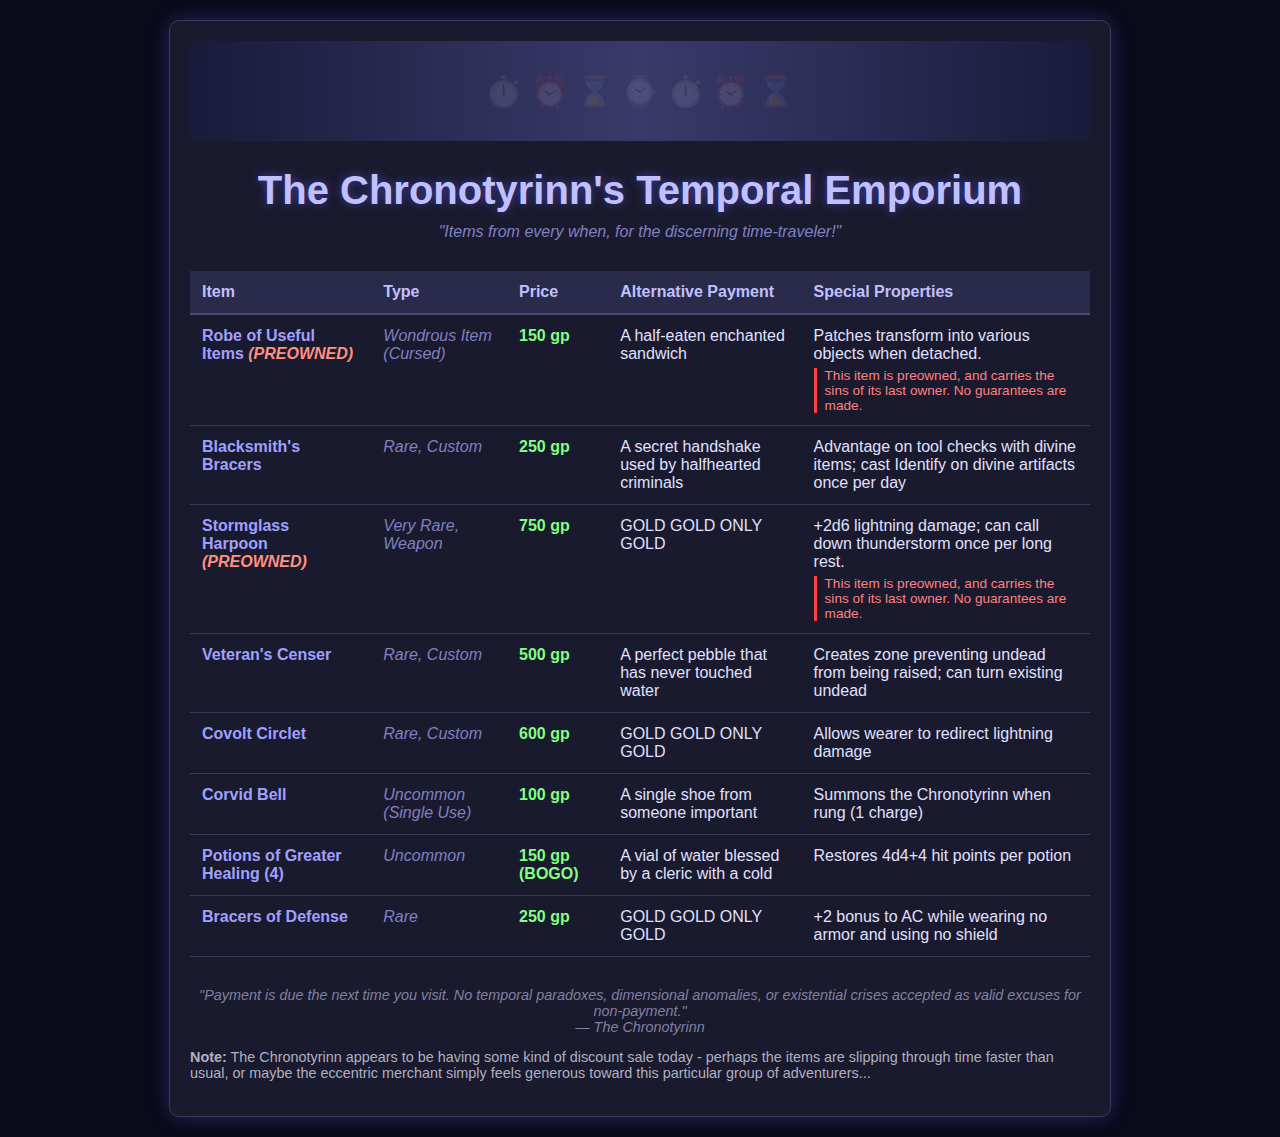
<file: Chronotyrinn.html>
<!DOCTYPE html>
<html>
<head>
    <style>
        body {
            font-family: "Trebuchet MS", Arial, sans-serif;
            background-color: #0a0a1a;
            color: #e0e0ff;
            margin: 0;
            padding: 20px;
        }
        .container {
            max-width: 900px;
            margin: 0 auto;
            background-color: #1a1a2e;
            border-radius: 10px;
            box-shadow: 0 0 20px rgba(100, 100, 255, 0.3);
            padding: 20px;
            border: 1px solid #3a3a5a;
        }
        h1 {
            text-align: center;
            color: #c0c0ff;
            font-size: 2.5em;
            margin-bottom: 10px;
            text-shadow: 0 0 10px rgba(100, 100, 255, 0.5);
        }
        .subtitle {
            text-align: center;
            color: #8080c0;
            font-style: italic;
            margin-bottom: 30px;
        }
        table {
            width: 100%;
            border-collapse: collapse;
            margin: 20px 0;
        }
        th {
            background-color: #2a2a4a;
            color: #c0c0ff;
            padding: 12px;
            text-align: left;
            border-bottom: 2px solid #4a4a6a;
        }
        td {
            padding: 12px;
            border-bottom: 1px solid #3a3a5a;
            vertical-align: top;
        }
        tr:hover {
            background-color: #2a2a3a;
        }
        .item-name {
            font-weight: bold;
            color: #a0a0ff;
        }
        .preowned {
            color: #ff9080;
            font-style: italic;
        }
        .item-type {
            font-style: italic;
            color: #8080c0;
        }
        .price {
            font-weight: bold;
            color: #80ff80;
        }
        .disclaimer {
            text-align: center;
            font-style: italic;
            margin-top: 30px;
            color: #8080a0;
            font-size: 0.9em;
        }
        .notes {
            font-size: 0.9em;
            color: #b0b0c0;
        }
        .curse {
            color: #ff8080;
            font-size: 0.85em;
            margin-top: 5px;
            border-left: 3px solid #ff4040;
            padding-left: 8px;
        }
        .header-image {
            width: 100%;
            height: 100px;
            background: linear-gradient(to right, #1a1a3a, #3a3a6a, #1a1a3a);
            border-radius: 8px;
            margin-bottom: 20px;
            display: flex;
            justify-content: center;
            align-items: center;
            position: relative;
            overflow: hidden;
        }
        .header-image::before {
            content: "⏱️ ⏰ ⌛ ⌚ ⏱️ ⏰ ⌛";
            position: absolute;
            opacity: 0.1;
            font-size: 30px;
            width: 100%;
            text-align: center;
        }
    </style>
</head>
<body>
    <div class="container">
        <div class="header-image"></div>
        <h1>The Chronotyrinn's Temporal Emporium</h1>
        <div class="subtitle">"Items from every when, for the discerning time-traveler!"</div>
        
        <table>
            <tr>
                <th>Item</th>
                <th>Type</th>
                <th>Price</th>
                <th>Alternative Payment</th>
                <th>Special Properties</th>
            </tr>
            <tr>
                <td class="item-name">Robe of Useful Items <span class="preowned">(PREOWNED)</span></td>
                <td class="item-type">Wondrous Item (Cursed)</td>
                <td class="price">150 gp</td>
                <td>A half-eaten enchanted sandwich</td>
                <td>
                    Patches transform into various objects when detached.
                    <div class="curse">This item is preowned, and carries the sins of its last owner. No guarantees are made.</div>
                </td>
            </tr>
            <tr>
                <td class="item-name">Blacksmith's Bracers</td>
                <td class="item-type">Rare, Custom</td>
                <td class="price">250 gp</td>
                <td>A secret handshake used by halfhearted criminals</td>
                <td>Advantage on tool checks with divine items; cast Identify on divine artifacts once per day</td>
            </tr>
            <tr>
                <td class="item-name">Stormglass Harpoon <span class="preowned">(PREOWNED)</span></td>
                <td class="item-type">Very Rare, Weapon</td>
                <td class="price">750 gp</td>
                <td>GOLD GOLD ONLY GOLD</td>
                <td>
                    +2d6 lightning damage; can call down thunderstorm once per long rest.
                    <div class="curse">This item is preowned, and carries the sins of its last owner. No guarantees are made.</div>
                </td>
            </tr>
            <tr>
                <td class="item-name">Veteran's Censer</td>
                <td class="item-type">Rare, Custom</td>
                <td class="price">500 gp</td>
                <td>A perfect pebble that has never touched water</td>
                <td>Creates zone preventing undead from being raised; can turn existing undead</td>
            </tr>
            <tr>
                <td class="item-name">Covolt Circlet</td>
                <td class="item-type">Rare, Custom</td>
                <td class="price">600 gp</td>
                <td>GOLD GOLD ONLY GOLD</td>
                <td>Allows wearer to redirect lightning damage</td>
            </tr>
            <tr>
                <td class="item-name">Corvid Bell</td>
                <td class="item-type">Uncommon (Single Use)</td>
                <td class="price">100 gp</td>
                <td>A single shoe from someone important</td>
                <td>Summons the Chronotyrinn when rung (1 charge)</td>
            </tr>
            <tr>
                <td class="item-name">Potions of Greater Healing (4)</td>
                <td class="item-type">Uncommon</td>
                <td class="price">150 gp (BOGO)</td>
                <td>A vial of water blessed by a cleric with a cold</td>
                <td>Restores 4d4+4 hit points per potion</td>
            </tr>
            <tr>
                <td class="item-name">Bracers of Defense</td>
                <td class="item-type">Rare</td>
                <td class="price">250 gp</td>
                <td>GOLD GOLD ONLY GOLD</td>
                <td>+2 bonus to AC while wearing no armor and using no shield</td>
            </tr>
        </table>
        
        <div class="disclaimer">
            "Payment is due the next time you visit. No temporal paradoxes, dimensional anomalies, or existential crises accepted as valid excuses for non-payment."<br>
            — The Chronotyrinn
        </div>
        
        <div class="notes">
            <p><strong>Note:</strong> The Chronotyrinn appears to be having some kind of discount sale today - perhaps the items are slipping through time faster than usual, or maybe the eccentric merchant simply feels generous toward this particular group of adventurers...</p>
        </div>
    </div>
</body>
</html>
</file>
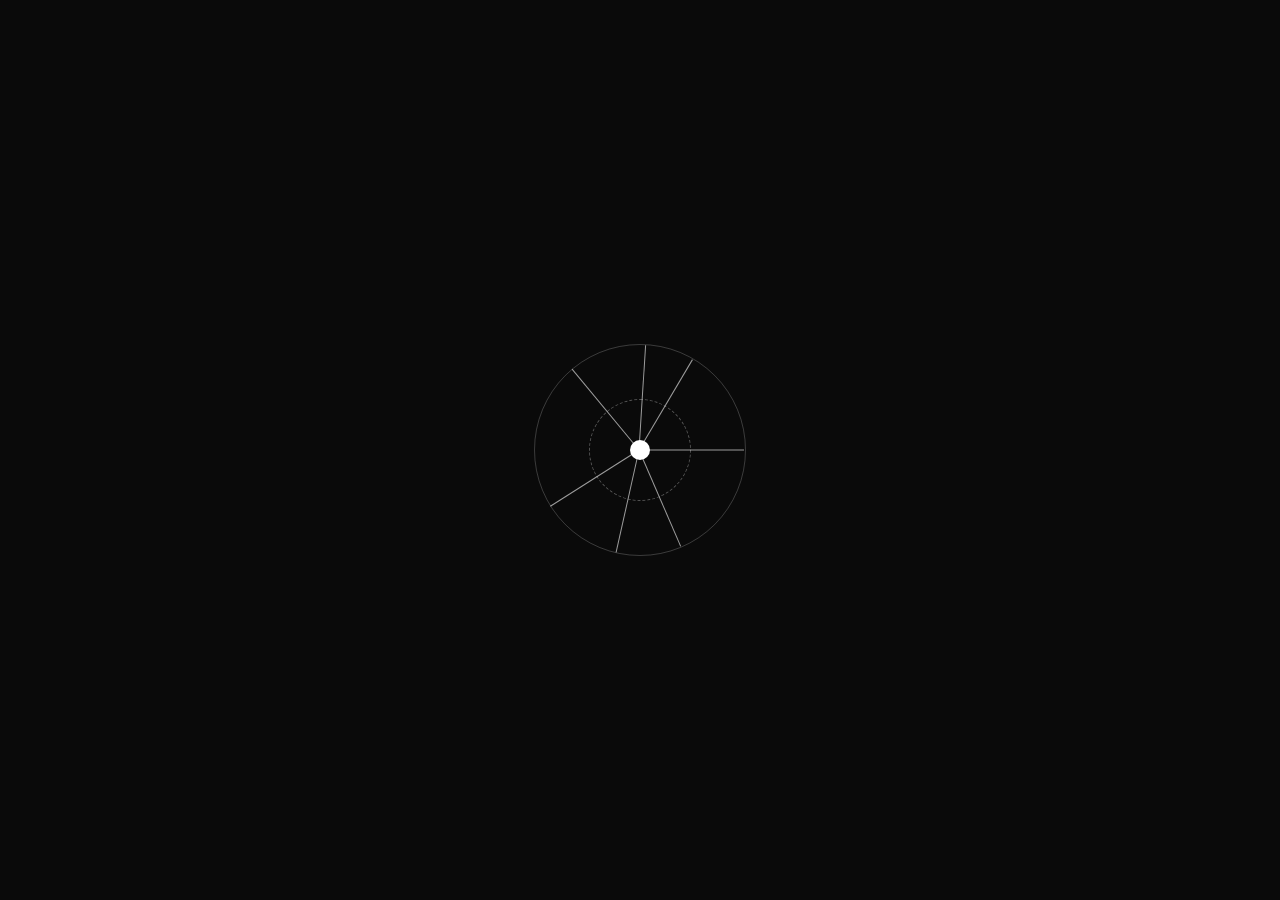
<file: css/throbber.html>
<!DOCTYPE html>
<html lang="en">
<head>
  <meta charset="UTF-8">
  <meta name="viewport" content="width=device-width, initial-scale=1.0">
  <title>Alpha Lupi Array Throbber</title>
  <style>
    body {
      display: flex;
      justify-content: center;
      align-items: center;
      height: 100vh;
      margin: 0;
      background-color: #0a0a0a;
    }
    
    .throbber-container {
      width: 200px;
      height: 200px;
      position: relative;
      animation: rotateThrobber 120s linear infinite;
    }
    
    .center-circle {
      position: absolute;
      width: 20px;
      height: 20px;
      background-color: #fff;
      border-radius: 50%;
      top: 50%;
      left: 50%;
      transform: translate(-50%, -50%);
      z-index: 10;
    }
    
    .orbit-circle {
      position: absolute;
      width: 210px;
      height: 210px;
      border: 1px solid rgba(255, 255, 255, 0.2);
      border-radius: 50%;
      top: 50%;
      left: 50%;
      transform: translate(-50%, -50%);
    }
    
    .inner-circle {
      position: absolute;
      width: 100px;
      height: 100px;
      border: 1px dashed rgba(255, 255, 255, 0.3);
      border-radius: 50%;
      top: 50%;
      left: 50%;
      transform: translate(-50%, -50%);
      animation: rotate 30s linear infinite;
    }
    
    .node {
      position: absolute;
      width: 12px;
      height: 12px;
      background-color: #fff;
      border-radius: 50%;
      transform: translate(-50%, -50%);
      opacity: 0;
    }
    
    .node-circle {
      position: absolute;
      border: 1px solid rgba(255, 255, 255, 0.5);
      border-radius: 50%;
      transform: translate(-50%, -50%);
      opacity: 0;
    }
    
    .connecting-line {
      position: absolute;
      height: 1px;
      background-color: rgba(255, 255, 255, 0.6);
      transform-origin: left center;
      top: 50%;
      left: 50%;
      z-index: 1;
    }
    
    @keyframes orbit {
      0% {
        transform: rotate(0deg) translateX(90px) rotate(0deg);
      }
      100% {
        transform: rotate(360deg) translateX(90px) rotate(-360deg);
      }
    }
    
    @keyframes pulse {
      0% {
        opacity: 0;
      }
      50% {
        opacity: 1;
      }
      100% {
        opacity: 0;
      }
    }
    
    @keyframes rotate {
      from {
        transform: translate(-50%, -50%) rotate(0deg);
      }
      to {
        transform: translate(-50%, -50%) rotate(360deg);
      }
    }
    @keyframes rotateThrobber {
  from {
    transform: rotate(0deg);
  }
  to {
    transform: rotate(360deg);
  }
}
  </style>
</head>
<body>
  <div class="throbber-container">
    <div class="center-circle"></div>
    <div class="orbit-circle"></div>
    <div class="inner-circle"></div>
  </div>

  <script>
    document.addEventListener('DOMContentLoaded', function() {
      // Get container and set up constants
      const container = document.querySelector('.throbber-container');
      const centerX = 100;
      const centerY = 100;
      const nodeRadius = 105;  // Radius for node positions
      
      // Define node positions as angles (in radians) with radius variations
      const nodePositions = [
        { angle: 0, radius: nodeRadius - 0 },           // Slightly closer to center
        { angle: Math.PI * 0.37, radius: nodeRadius + 0 },  // Further out
        { angle: Math.PI * 0.82, radius: nodeRadius - 0 },   // Slightly closer
        { angle: Math.PI * 1.28, radius: nodeRadius + 0 },   // Further out
        { angle: Math.PI * 1.67, radius: nodeRadius - 0 },   // Slightly closer
        { angle: Math.PI * 0.57, radius: nodeRadius + 0 },  // Further out
        { angle: Math.PI * 1.52, radius: nodeRadius - 0 }   // Closer to center
      ];
      
      // Create each node, its circle, and connecting line
      nodePositions.forEach((pos, i) => {
        // Calculate node position using the varying radius
        const nodeX = centerX + Math.cos(pos.angle) * pos.radius;
        const nodeY = centerY + Math.sin(pos.angle) * pos.radius;
        
        // Create and position the node
        const node = document.createElement('div');
        node.className = 'node';
        node.style.left = `${nodeX}px`;
        node.style.top = `${nodeY}px`;
        node.style.animation = `pulse 5s ${i * 0.4}s infinite ease-in-out`;
        
        // Create and position the circle around the node with varying sizes
        const nodeCircle = document.createElement('div');
        nodeCircle.className = 'node-circle';
        nodeCircle.style.left = `${nodeX}px`;
        nodeCircle.style.top = `${nodeY}px`;
        
        // Vary circle sizes between 35px and 50px
        const circleSize = 35 + Math.floor(i * 5);
        nodeCircle.style.width = `${circleSize}px`;
        nodeCircle.style.height = `${circleSize}px`;
        nodeCircle.style.animation = `pulse 6s ${i * 0.5}s infinite ease-in-out`;
        
        // Create the connecting line from center to node
        const line = document.createElement('div');
        line.className = 'connecting-line';
        
        // Calculate line length and angle
        const length = Math.sqrt(Math.pow(nodeX - centerX, 2) + Math.pow(nodeY - centerY, 2));
        const lineAngle = Math.atan2(nodeY - centerY, nodeX - centerX);
        
        // Position and animate the line
        line.style.width = `${length}px`;
        line.style.transform = `translate(-1px, -50%) rotate(${lineAngle}rad)`;
        line.style.animation = `pulse 4s ${i * 0.7}s infinite ease-in-out`;
        
        // Add elements to the container
        container.appendChild(line);
        container.appendChild(node);
        container.appendChild(nodeCircle);
      });
    });
  </script>
</body>
</html>
</file>
